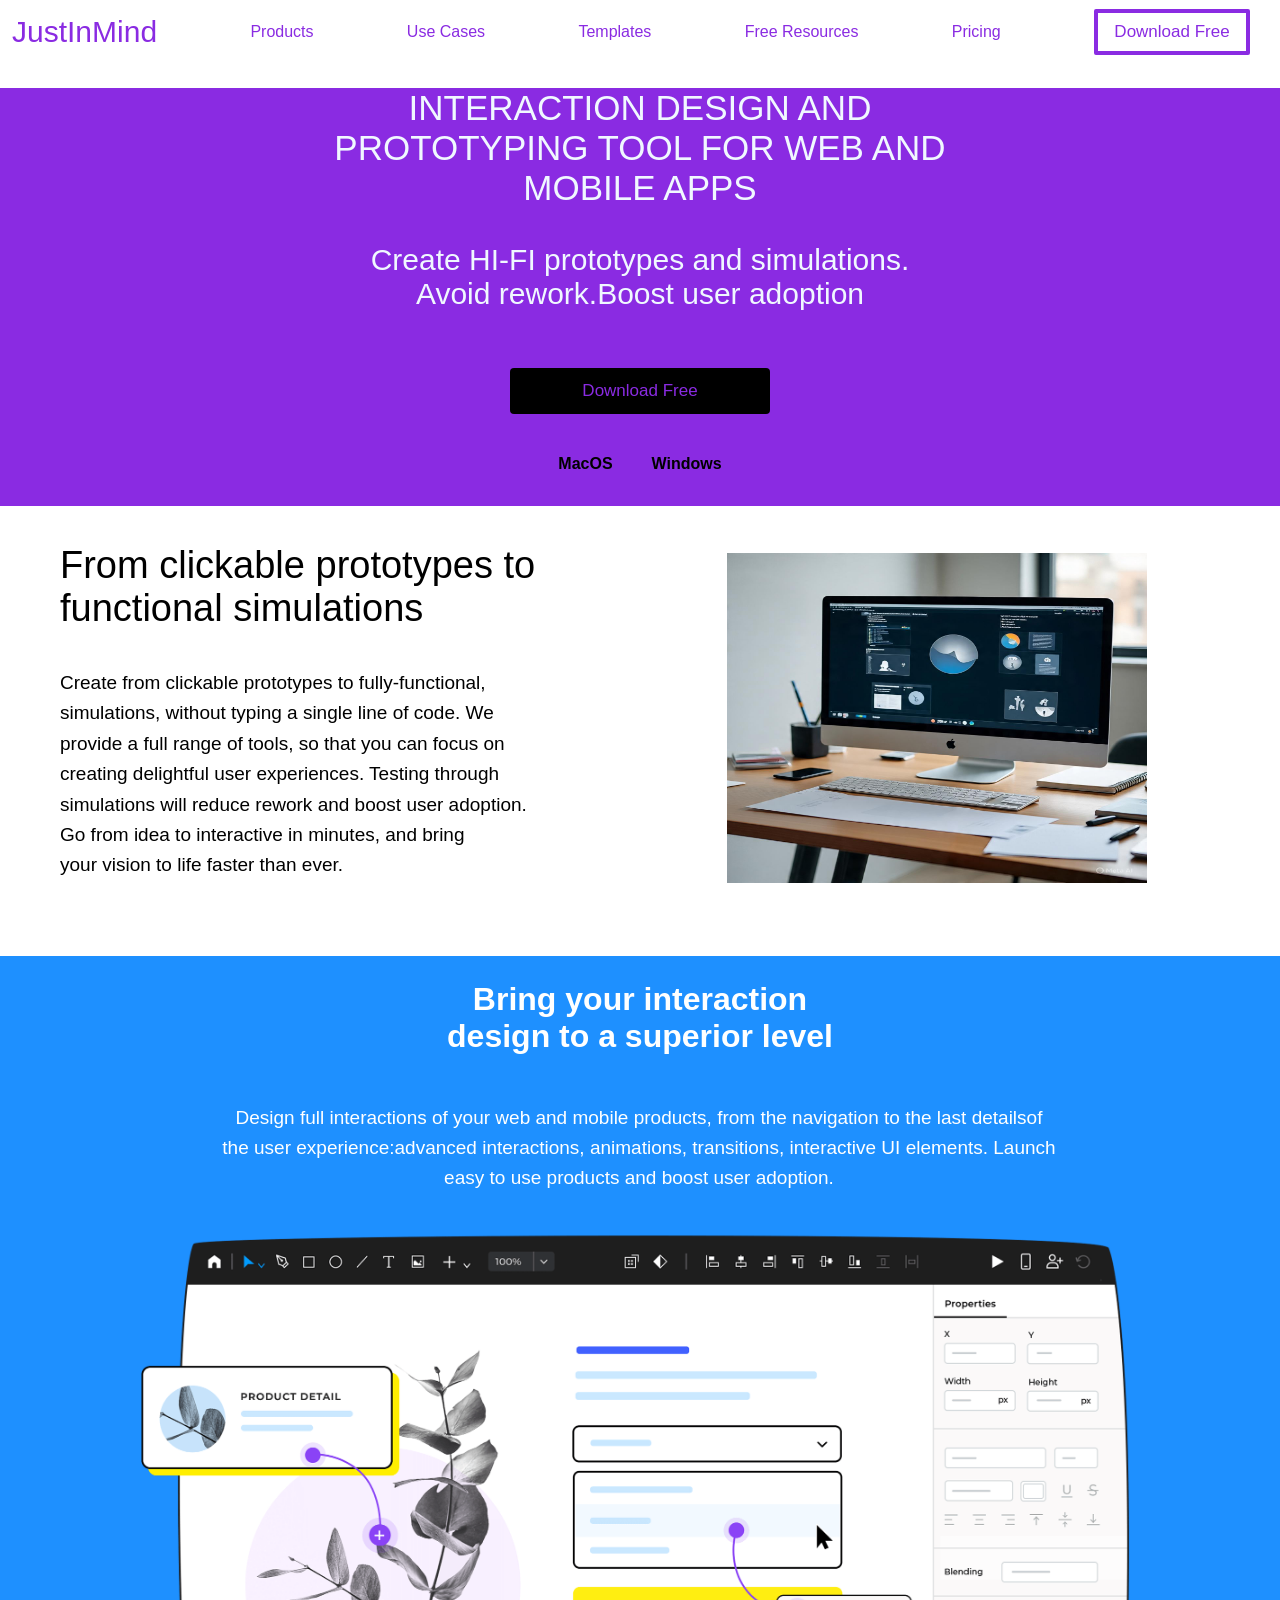
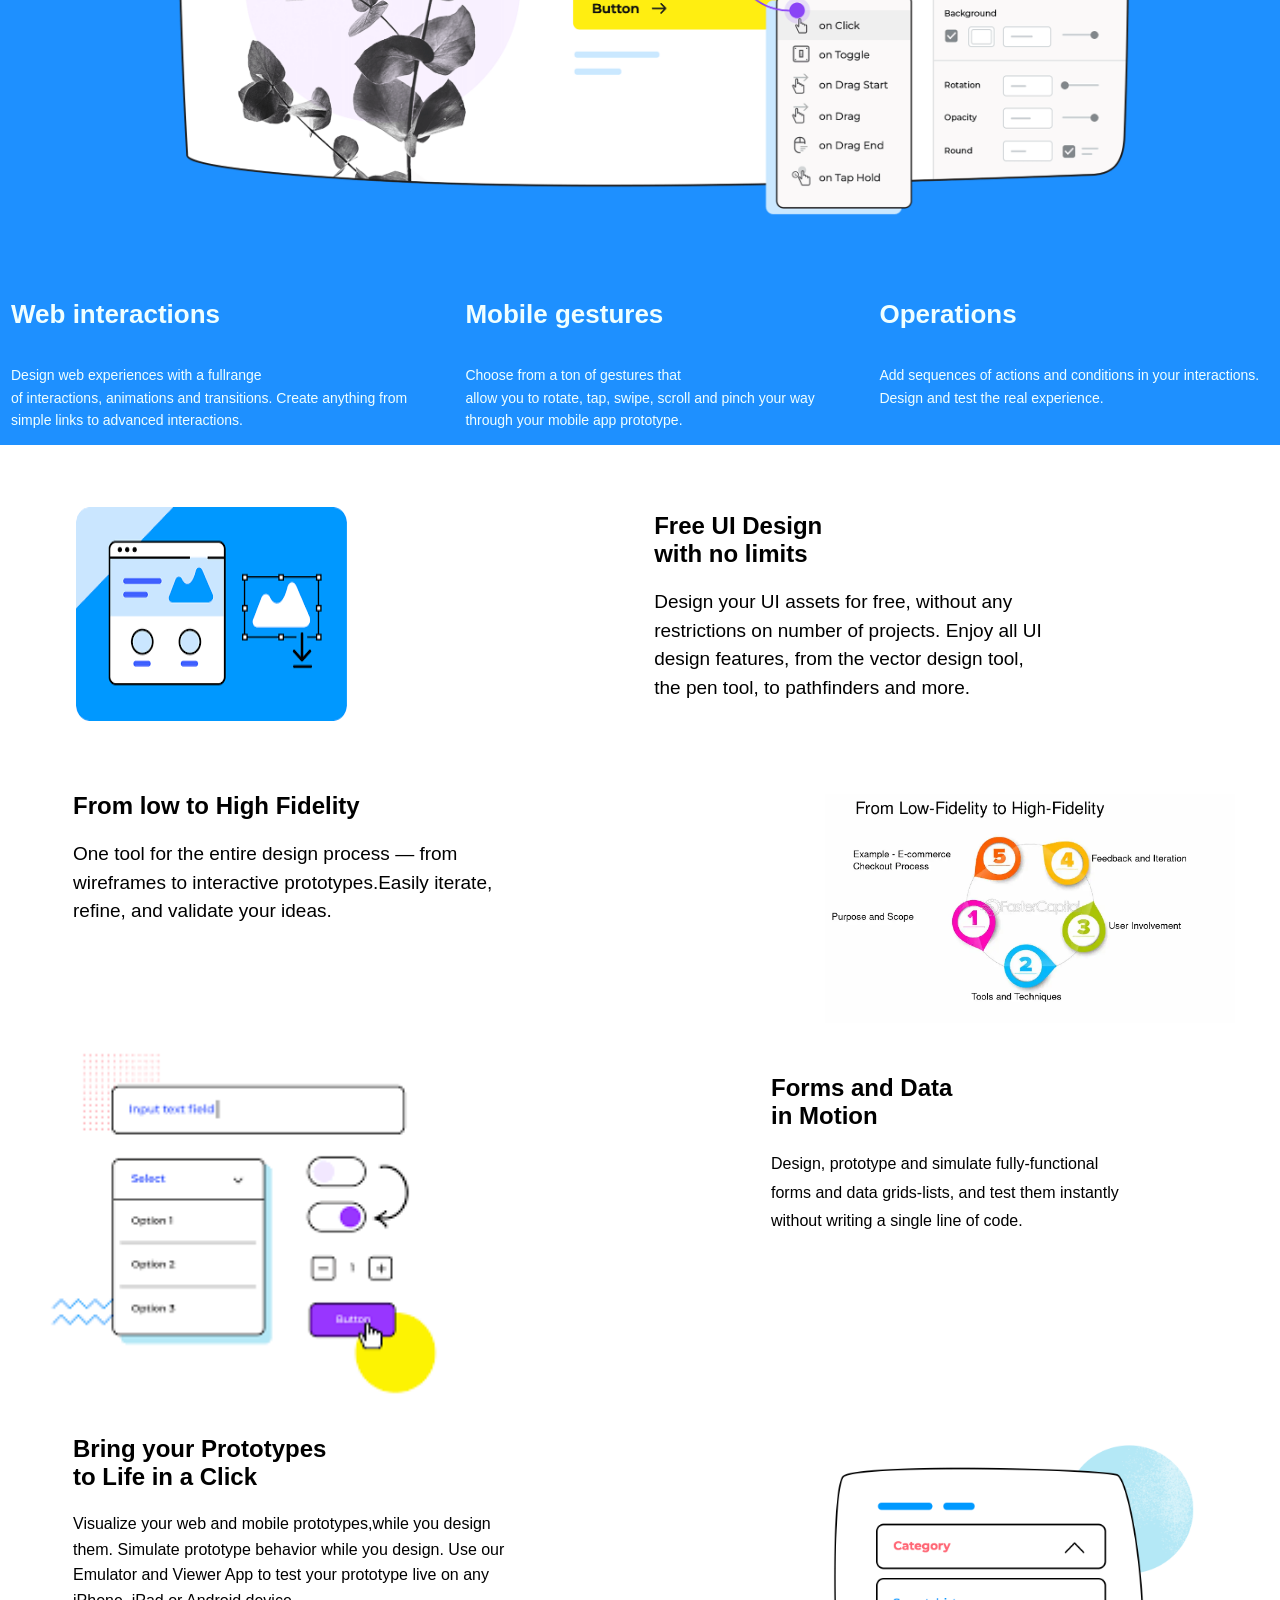
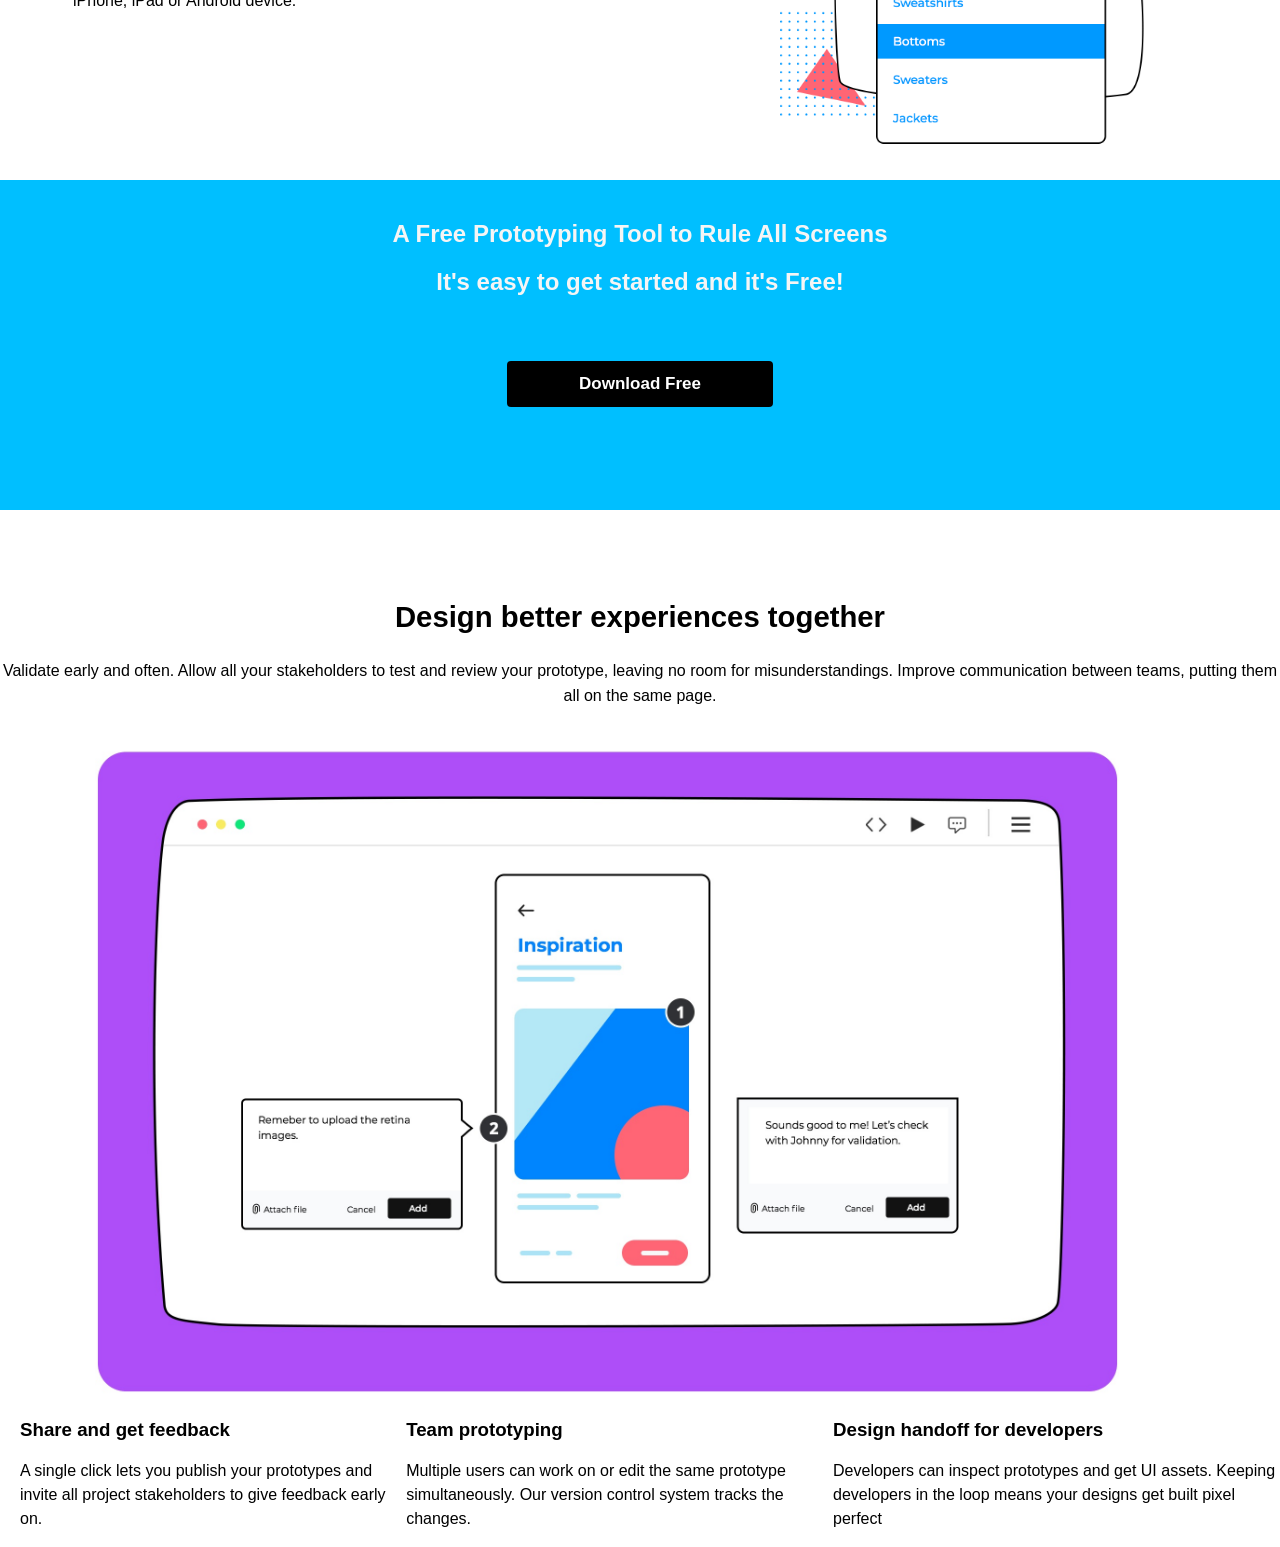
<file: index.html>
<!DOCTYPE html>
<html lang="en">
<head>
    <meta charset="UTF-8">
    <meta name="viewport" content="width=device-width, initial-scale=1.0">
    <title>Document</title>
    <link rel="stylesheet" href="style.css">
    <style>
    </style>
</head>
<body>
<section>
  <nav style="background-color: white">
    <a href="https://www.justinmind.com/" class="brand">JustInMind</a>
      <a href="#">Products</a>
      <a href="#">Use Cases</a>
      <a href="#">Templates</a>
      <a href="#">Free Resources</a>
      <a href="#">Pricing</a>
       <a href="https://www.justinmind.com/thank-you-win" class="download-btn">Download Free</a>
    </nav>
    <div style="background-color: blueviolet; height: 418px; margin-top: -60px;">
      <p style="text-align: center; color: aliceblue; font-size: 35px; margin-top: 84px; display: block;">
  INTERACTION DESIGN AND<br>PROTOTYPING TOOL FOR WEB AND<br>MOBILE APPS</p>
  <p style="text-align: center; color: aliceblue; font-size: 30px;">Create HI-FI prototypes 
  and simulations.<br>Avoid rework.Boost user adoption</p>
  <div style="text-align: center;">
  <a class="b" href="https://www.justinmind.com/thank-you-win">Download Free</a>
  </div>
  <div style="justify-content: center; display:flex; gap: 39px; margin-top: 20px; font-size: 16px;">
  <h4>MacOS</h4>
  <h4>Windows</h4>
  </div>
    </div>
  </section>
  <section style="background-color: white; height: 430px;">
  <div style="display: flex; gap: 15%; margin-bottom: 40px;">
    <div>
  <p style="font-size: 38px; margin-left: 60px;">From clickable prototypes to<br>
  functional simulations</p>
  <p style="font-size: 19px; margin-left: 60px; margin-top: 4px; margin-bottom: 4px; line-height: 1.6;">
  Create from clickable prototypes to fully-functional,<br>simulations, without typing a single 
  line of code. We<br>provide a full range of tools, so that you can focus on<br>creating delightful 
  user experiences. Testing through<br>simulations will reduce rework and boost user adoption.<br>
  Go from idea to interactive in minutes, and bring<br>your vision to life faster than ever.</p>
  </div>
  <img style="height: 330px; width: 420px; margin-right: 20px; margin-top: 47px;"
   src="Images/abc.jpg" alt="#">
   </div>
  </div>
  </section>
  <section style="background-color: dodgerblue; margin-top: 3px; height: 450;">
  <div>
  <div style="text-align: center; color: white;">
  <div style="margin-top: 20px;">
  <h2 style=" font-size: 32px; display: inline-block; margin-top: 25px;"><b>Bring your interaction
  <br>design to a superior level</b></h2>
  </div>
  <p style=" font-size: 19px; line-height: 1.6; padding: 2px 2px 0px 0px;">
  Design full interactions of your web and mobile products, from the navigation to the last 
  detailsof<br> the user experience:advanced interactions, animations, transitions, interactive 
  UI elements. Launch<br> easy to use products and boost user adoption.</p>
  </div>
 <img style="height: 30%; width: 85%; margin-right: auto; margin-left: auto; 
 text-align: center; display: block;" src="Images/tool-web.png"> 
</div>
 <div style="display: flex; gap: 38px; margin-top: 3px; margin-bottom: 47px;">
  <div style="margin-left: 11px;">
  <h4 class="c">Web interactions</h4>
  <p class="d">Design web experiences with a fullrange<br>of interactions, animations and transitions.
  Create anything from simple links to advanced interactions.</p>
  </div>
  <div>
  <h4 class="c">Mobile gestures</h4>
  <p class="d">Choose from a ton of gestures that<br>allow you to rotate, tap, swipe, scroll  
  and pinch your way through your mobile app prototype.</p>
  </div>
  <div>
  <h4 class="c">Operations</h4>
  <p class="d">Add sequences of actions and conditions in your interactions.  Design and 
  test the real experience.</p>
  </div>
  </div>
  </section>
  <section>
    <div style="display: flex; gap: 24%;">
    <img src="Images/free design.png" style="margin-left: 76px; margin-top: 15px;">
    <div>
    <h1><b>Free UI Design<br>with no limits</b></h1>
    <p style="line-height: 1.5; font-size: 19px;">Design your UI assets for free, without any<br> restrictions on 
    number of projects. Enjoy all UI<br>design features, from the vector design tool,<br>the pen 
    tool, to pathfinders and more.</p>
    </div>
  </div>
   <div style="display: flex; gap: 26%; margin-top: 45px;">
    <div>
    <h1 style="margin-top: 26px; margin-left: 73px;">From low to High Fidelity</h1>
    <p style="line-height: 1.5; font-size: 19px; margin-left: 73px;">One tool for the entire design 
    process — from<br>wireframes to interactive prototypes.Easily iterate, refine, and validate your 
    ideas.</p>
    </div>
    <img src="Images/Low-Fidelity-to-High-Fidelity.webp" alt="#" style="width: 32%; height: 87%; 
    margin-top: 28px; margin-right: 45px;">
    </div>
    <div style="display: flex; gap: 18%;">
      <img src="Images/images.png" style="width: 42%; height: 39%; margin-left: 3px; margin-top: 15px;">
      <div style="margin-top: 31px;">
      <h1>Forms and Data<br>in Motion</h1>
      <p style="line-height: 1.8;">Design, prototype and simulate fully-functional<br>forms and data grids-lists, and test 
      them instantly<br>without writing a single line of code.</p>
      </div>
    </div>
    <div style="display: flex; gap: 180px;">
      <div style="margin-left: 73px;">
      <h2>Bring your Prototypes<br>to Life in a Click</h2>
      <p style="line-height: 1.6;">Visualize your web and mobile prototypes,while you design them. 
      Simulate prototype behavior while you design. Use our Emulator and Viewer App to test your 
      prototype live on any iPhone, iPad or Android device.</p>
      </div>
      <img src="Images/click.png" alt="" style="width: 45%; height: 20%;">
    </div>
  </section>
  <section style="background-color: deepskyblue; height: 330px; display: flex; 
  flex-direction: column; text-align: center; align-items: center;">
  <div style=" justify-content: center; color: whitesmoke;">
   <h1 style="margin-top: 40px;">A Free Prototyping Tool to Rule All Screens</h1>
   <h2 style="margin-top: 18px;">It's easy to get started and it's Free!</h2>
   </div>
    <div><h2><a href="https://www.justinmind.com/thank-you-win" style="display: inline-block; 
    padding: 13px 72px; border-radius: 4px; background-color: black; 
    text-decoration: none; color: white; margin-top: 25px; font-size: 17px;" class="e">
    Download Free</h2></a>
  </div>
  </section>
  <section style="margin-top: 90px;">
  <h2 style="text-align: center; font-size: 29.3px; ">Design better experiences together</h2>
  <p style="text-align: center; line-height: 25px;">Validate early and often. Allow all your stakeholders to test and review your prototype, 
  leaving no room for misunderstandings. Improve communication between teams, putting them 
  all on the same page.</p>
  <img src="Images/prototypes.jpg"alt="Not Found" style="width: 80%; height: 70%; margin-left: 95px; 
  margin-top: 20px;">
  <div style="display: flex; margin-left: 20px; gap: 15px;">
   <div>
  <h3>Share and get feedback</h3>
  <p style="line-height: 1.5;">A single click lets you publish your prototypes and invite all project stakeholders to 
  give feedback early on.</p>
   </div>
   <div>
  <h3>Team prototyping</h3>
  <p style="line-height: 1.5;">Multiple users can work on or edit the same prototype 
  simultaneously. Our version control system tracks the changes.</p>
   </div>
   <div>
  <h3>Design handoff for developers</h3>
  <p style="line-height: 1.5;">Developers can inspect prototypes and get UI assets. 
  Keeping developers in the loop means your designs get built pixel perfect</p>
   </div>
  </div>
  </section>
  </body>
</html>
</file>
<file: style.css>
body {
      margin: 0%;
      padding: 0%;
      font-family: sans-serif;
    }
    nav {
      margin-left: 12px;
      display: flex;
      justify-content: space-between;
      align-items: center;
      /*padding: 7px 20px;*/
      background-color: white;
    }
    .brand {
      font-size: 30px;
      text-decoration: none;
      color: blueviolet;
    }
    nav a {
      color: blueviolet;
      text-decoration: none;
      /*padding: 10px 13px;*/
      font-weight: 400;
      display: inline-block;
    }
    .download-btn{
        width: 130px;
        font-size: 17px; 
        border-radius: 2px; 
        padding: 9px 9px;
        color: blueviolet; 
        border: 4px solid blueviolet; 
        background-color: white;
        text-align: center;
        margin-top: 9px;
        margin-bottom: 9px;
        margin-right: 30px;
    }
    .b {
      text-decoration: none;
      margin-top: 27px;
      padding: 13px 72px;
      color: blueviolet;
      background-color: black;
      font-size: 17px;
      border-radius: 4px;
      display: inline-block; 
    }
    .b:hover {
      background-color: white;
      color: black;
    }
    h4.c {
      color: azure;
      font-size: 26px;
    }
    p.d {
      color: azure;
      line-height: 1.6;
      padding: 0px 2px 0px 0px;
      font-size: 14px;
    }
    a.e:hover {
    background-color: white;
    color: black;
    }
</file>
